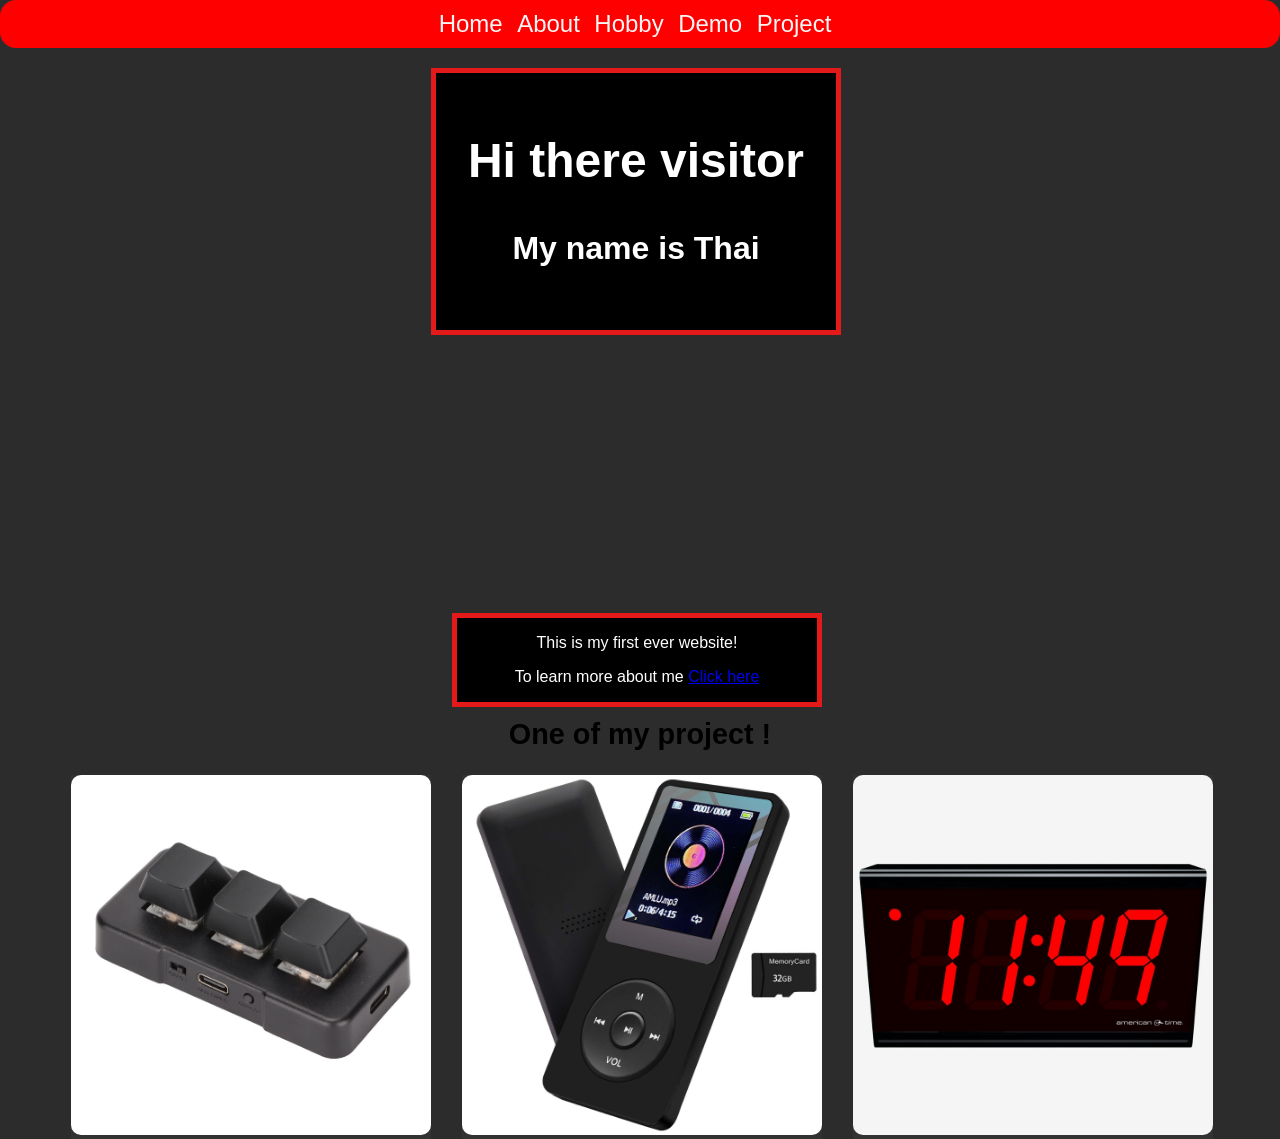
<file: index.html>
<!DOCTYPE html>


<html>
    <head>
      <meta charset="UTF-8">
    <meta name="viewport" content="width=device-width, initial-scale=1.0">
    <title>Document</title>

    <link rel="stylesheet" href="style.css">
</head>
<body>
  <header>
    <nav>
<a href="index.html" title="Home">Home</a>  
<a href="About.html">About</a>
<a href="Hobby.html">Hobby</a>
<a href="Demo.html">Demo</a>
<a href="Project.html">Project</a>
    </nav>
</header>
<div class="container">
 <section class="about">
    <div class="text-about-home">
        <h1>Hi there visitor</h1>
     <h4>My name is Thai</h4>
    </div>
 </section>
 <section>
    <div class="quick-intro">
        <p>This is my first ever website!</p>
        
        <p>To learn more about me <a href="About.html">Click here</a></p>
    </div>
</section>
<section class="prj-shortcut">
    <div class="project-text">
        <H1>One of my project !</H1>
    </div>
</section>
<section class="project">
    <div class="img-project">
       <a href="Project.html"><img src="images/prj-1.jpg"></a>
    </div>
     <div class="img-project">
        <a href="Project.html"><img src="images/prj-2.jpg"></a>
    </div>
     <div class="img-project">
        <a href="Project.html"><img src="images/prj-3.jpg"></a>
    </div>
</section>

</div>
   

</body>
</html>
</file>
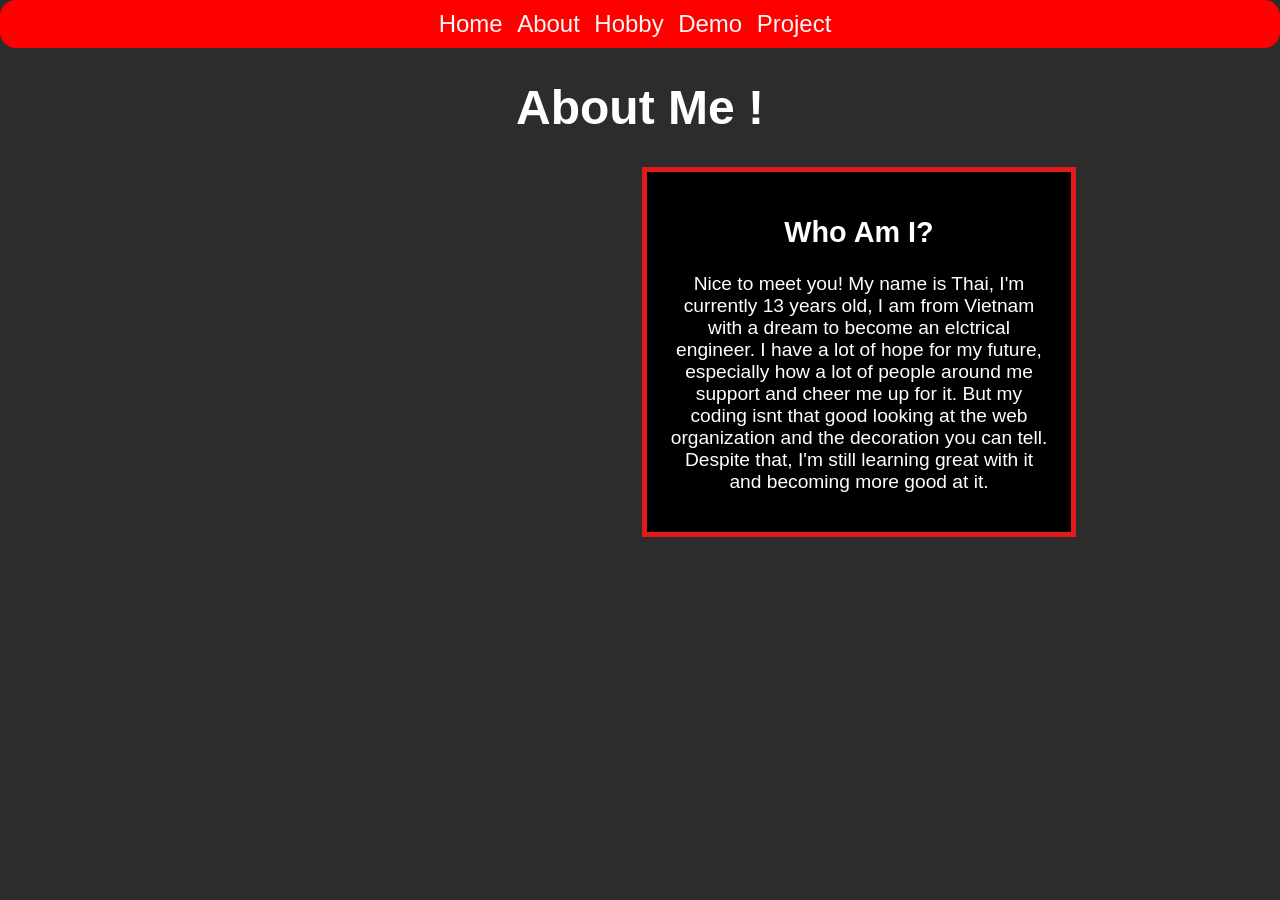
<file: About.html>
<!DOCTYPE html>


<html>
    <head>
      <meta charset="UTF-8">
    <meta name="viewport" content="width=device-width, initial-scale=1.0">
    <title>Document</title>

    <link rel="stylesheet" href="style.css">
</head>
<body>
  <header>
    <nav>
<a href="index.html" title="Home">Home</a>  
<a href="About.html">About</a>
<a href="Hobby.html">Hobby</a>
<a href="Demo.html">Demo</a>
<a href="Project.html">Project</a>
    </nav>
</header>
    <div class="main-text">
        <h1>About Me !</h1>
    </div>
    <section class="about">
    <div class="introducing">
        <h1>Who Am I?</h1>
        <p>Nice to meet you! My name is Thai, I'm currently 13 years old, I am from Vietnam with a dream to become an elctrical engineer.
           I have a lot of hope for my future, especially how a lot of people around me support and cheer me up for it. But my coding isnt that good
           looking at the web organization and the decoration you can tell. Despite that, I'm still learning great with it and becoming more good at it.
        </p>
    </div>


</section>


</body>
</html>
</file>
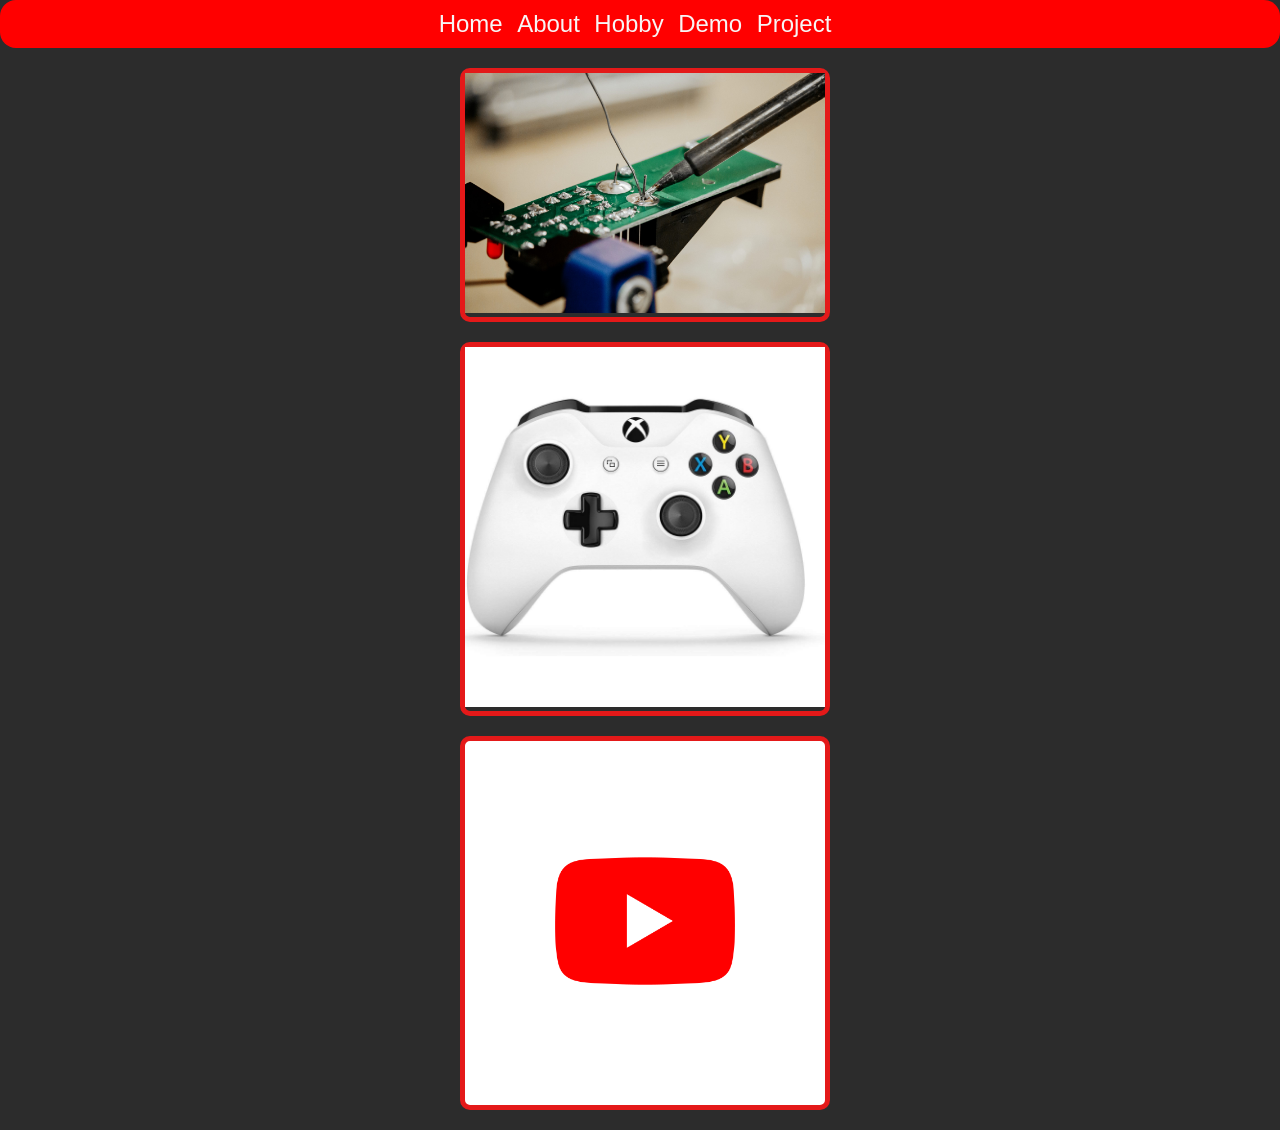
<file: Hobby.html>
<!DOCTYPE html>


<html>
    <head>
      <meta charset="UTF-8">
    <meta name="viewport" content="width=device-width, initial-scale=1.0">
    <title>Document</title>

    <link rel="stylesheet" href="style.css">
</head>
<body>
  <header>
    <nav>
<a href="index.html" title="Home">Home</a>  
<a href="About.html">About</a>
<a href="Hobby.html">Hobby</a>
<a href="Demo.html">Demo</a>
<a href="Project.html">Project</a>
    </nav>
</header>
<div class="container">
    <section class="Hobby">
        <div class="hobby-content">
            <div class="Hobby-1">
                <img src="images/Hobby-1.jpg">
                <div class="text-Hobby-1">
                    <h1>Soldering</h1>
                    <p>Soldering is super satisfying, and also the start of my electronic journey.
                        But I cant lie, after 3 years of practicing it is still one of the most versatile tool
                        that I have in my house
                    </p>
                </div>
            </div>
        </div>
    </section>
    <section class="Hobby">
        <div class="hobby-content">
            <div class="Hobby-2">
                <img src="images/Hobby-2.jpg">
            <div class="text-Hobby-2">
                <h1>Gaming</h1>
                <p>Gaming is life, imagine playing some random game after a stress day
                    just give me that feeling of "fun"
                </p>
            </div>
            </div>
        </div>
    </section>
    <section class="Hobby">
        <div class="Hobby-content">
            <div class="Hobby-3">
                <img src="images/Hobby-3.png">
                <divr class="text-Hobby-3">
                    <h1>Watching Youtube</h1>
                    <p>Youtube is particularly useful, it helps you research information, entertain you
                        and recommend you good youtube videos </p>
                </divr>
            </div>
        </div>
    </section>
</div>


</body>
</html>
</file>
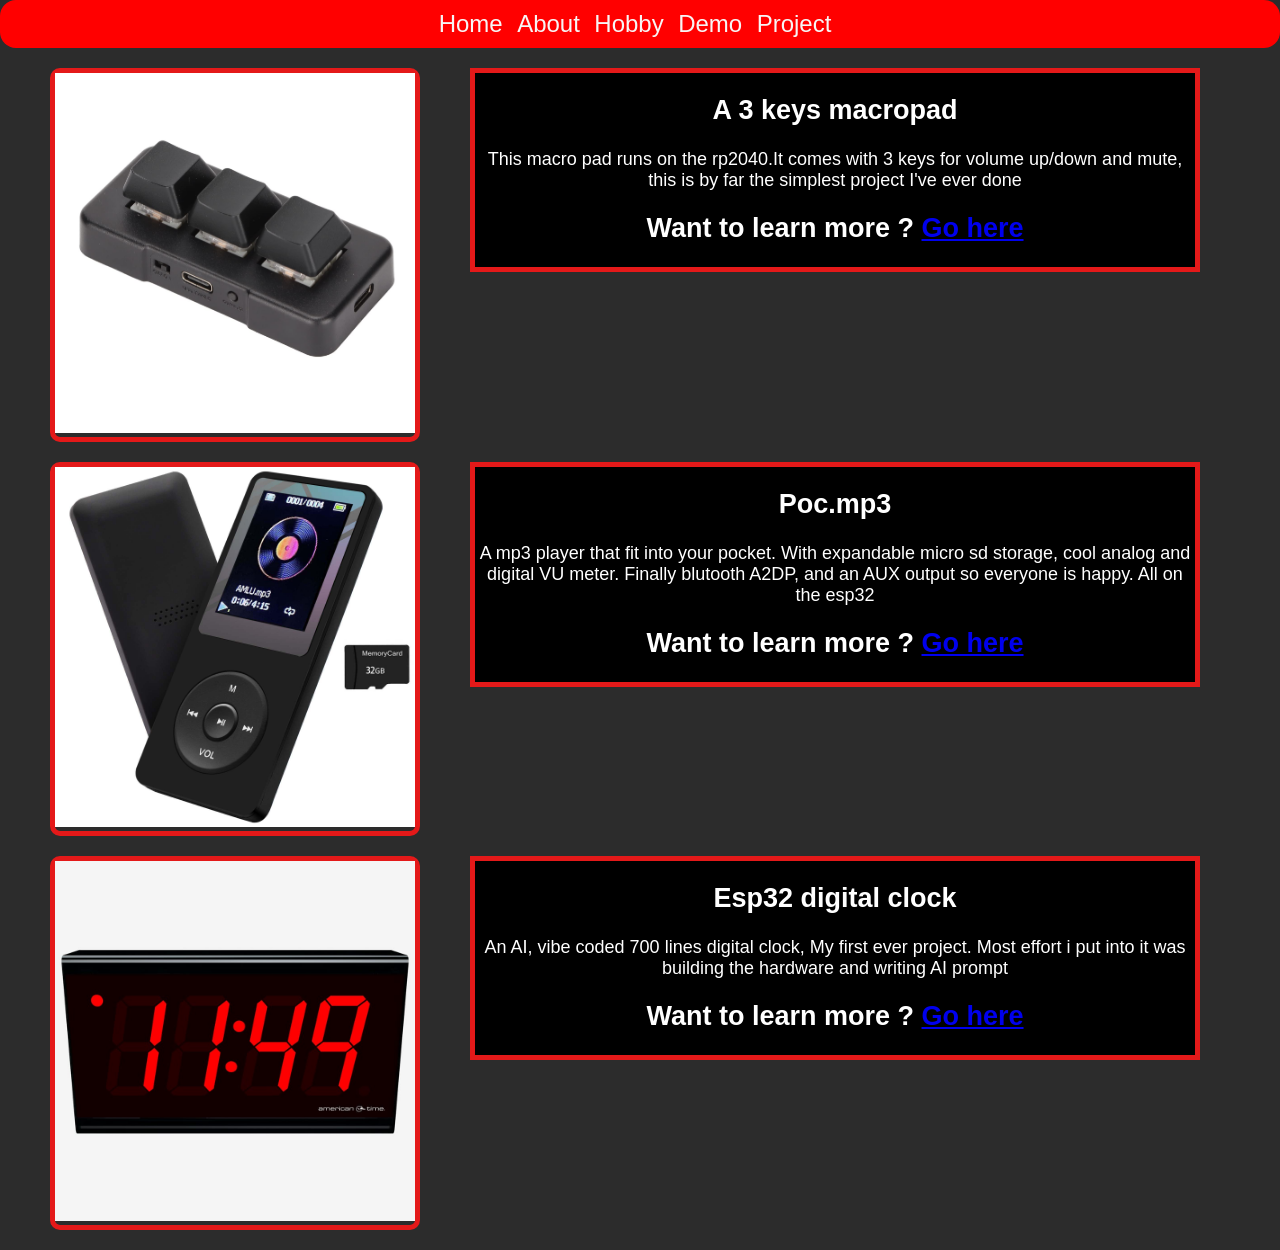
<file: Project.html>
<!DOCTYPE html>


<html>
    <head>
      <meta charset="UTF-8">
    <meta name="viewport" content="width=device-width, initial-scale=1.0">
    <title>Document</title>

    <link rel="stylesheet" href="style.css">
</head>
<body>
  <header>
    <nav>
<a href="index.html" title="Home">Home</a>  
<a href="About.html">About</a>
<a href="Hobby.html">Hobby</a>
<a href="Demo.html">Demo</a>
<a href="Project.html">Project</a>
    </nav>
</header>
<div class="container">
    <section class="section-box">
        <div class="box-content">
        <div class="img-1">
            <img src="images/prj-1.jpg">
            </div>
        <div class="prj-1">
            <h1>A 3 keys macropad</h1>
            <p>This macro pad runs on the rp2040.It comes with 3 keys for
            volume up/down and mute, this is by far the simplest project I've ever done </p>
            <h2>Want to learn more ? <a href="Demo.html">Go here</a></h1>
        </div>
        </div>
</section>
<section class="section-box">
    <div class="box-content">
    <div class="img-2">
        <img src="images/prj-2.jpg">
    </div>
    <div class="prj-2">
        <h1>Poc.mp3</h1>
        <p>A mp3 player that fit into your pocket. With expandable micro sd storage,
             cool analog and digital VU meter. Finally blutooth A2DP,
             and an AUX output so everyone is happy. All on the esp32</p>
             <h2>Want to learn more ? <a href="Demo.html">Go here</a></h2>
    </div>
    </div>
</section>
<section class="section-box">
    <div class="box-content">
        <div class="img-3">
            <img src="images/prj-3.jpg">
        </div>
        <div class="prj-3">
            <h1>Esp32 digital clock</h1>
            <p>An AI, vibe coded 700 lines digital clock, My first ever project. Most effort i put into it
                 was building the hardware and writing AI prompt</p>
                 <h2>Want to learn more ? <a href="Demo.html">Go here</a></h2>
        </div>
    </div>
</section>
</div>


</body>
</html>
</file>
<file: style.css>
body {
    background-color: rgb(44, 44, 44);
    font-family: Arial, Helvetica, sans-serif;
    margin: 0;
    padding: 0;
}
nav {background: #ff0000;
     padding: 10px;
      border-radius: 16px;
      text-align: center;
      margin-bottom: 20px;
    }
nav a{
    margin: 0 10px 10px 0;
    padding-bottom: 10px;
    color: #f8f5f5;
    text-decoration: none;
    font-size: x-large;
}
nav a:hover{color: aqua; text-decoration: solid;}
.container{max-width: 1200px; margin-left: auto;margin-right: auto;}
.about, .hobby{min-height: 500px;}
.box{
    height: 50px;
    width: 200px;
    color: #a19f9f;
}
.about .img-about-home{width: 30%; float: left;}
.about .img-about-home img {width: 100%;}
.about .text-about-home {width: 30%;float: left;margin-left: 391px; border: 5px solid #e41919; background-color: #000000; padding: 20px;text-align: center;font-size: xx-large;color: white;}
.project .img-project{width: 30%;margin-left: 31px;background: #333232;min-height: 100px;float: left;}
.project .img-project img{width: 100%;border-radius: 10px;}
.quick-intro {
    text-align: center;
    width: 30%;
    margin-top: 45px;
    float: left;
    margin-left: 412px;
    border: 5px solid #e41919;
    color: white;
    background-color: #000000;
}
.prj-shortcut .project-text{
    text-align: center;
    font-size: larger;
    margin-top: 150px;
}
.about .introducing{
    width: 30%;
    float:left;
    border:  5px solid #e41919 ;
    margin-left: 642px;
    background-color: #000000;
    padding: 20px;
    text-align: center;
    color: white;
    font-size: larger;
}
.main-text{
    color: white;
    text-align: center;
    font-size: x-large;
}
.section-box{clear:both;float: left; margin-bottom: 20px;}

.prj-1{
    width: 60%;
    margin-left: 50px;
    border: 5px solid #e41919;
    background-color: #000000;
    color: white;
    font-size: large;
    float: left;
    text-align: center;
   
}
.text-img-1{
  display: none;  
  top:0px;
  bottom: 0px;
  background-color: rgba(58, 54, 54, 0.288);
    width: 100%;
    height: 100%;
}

.img-1, .img-2{
    width: 30%;
    border:5px solid #e41919;
    margin-left: 10px;
    float: left;
    border-radius: 10px;
}
.img-3{
    width: 30%;
    border: 5px solid #e41919;
    margin-left: 10px;
    float: left;
    border-radius: 10px;
}
.img-1 img, .img-2 img{
    width: 100%;

}
.img-3 img{
    width: 100%;
}
.prj-2{
    width: 60%;
    margin-left: 50px;
    border: 5px solid #e41919;
    background-color: #000000;
    color: white;
    font-size: large;
    float: left;
    text-align: center;
}
.prj-3{
    width: 60%;
    margin-left: 50px;
    border: 5px solid #e41919;
    background-color: #000000;
    color: white;
    float: left;
    font-size: large;
    text-align: center;
}
.Hobby{
    clear: both;
    float: left;
    margin-bottom: 20px;
}
.text-Hobby-1{
    display: none;
    position: absolute;
    top: 0px;
    bottom: 0px;
    background-color: #e41919b6;
    width: 100%;
    height: 100%;
}
.Hobby-1:hover .text-Hobby-1{
    display: block;
}
.text-Hobby-1 p {
    color: black;
    text-align: center;
}
.text-Hobby-1 h1{
    text-align: center;
}

.Hobby-1{
    width: 30%;
    border: 5px solid #e41919;
    margin-left: 420px;
    float: left;
    border-radius: 10px;
    position: relative;
}
.Hobby-1 img{
    width: 100%;
}
.text-Hobby-2{
    display: none;
    position: absolute;
    top: 0px;
    bottom: 0px;
    background-color: #e41919b6;
    width: 100%;
    height: 100%;
}
.Hobby-2:hover .text-Hobby-2{
    display: block;
}
.text-Hobby-2 p{
    text-align: center;
    color: black;
}
.text-Hobby-2 h1{
    text-align: center;
}
.Hobby-2{
    width: 30%;
    border: 5px solid #e41919;
    margin-left: 420px;
    float: left;
    border-radius: 10px;
    position: relative;
}
.Hobby-2 img{
    width: 100%;
}
.text-Hobby-3{
    display: none;
    position: absolute;
    top: 0px;
    bottom: 0px;
    background-color: #e41919b6;
    width: 100%;
    height: 100%;
}
.Hobby-3:hover .text-Hobby-3{
    display: block;
}
.text-Hobby-3 p{
    text-align: center;
    color: black;
}
.text-Hobby-3 h1{
    text-align: center;
}
.Hobby-3{
    width: 30%;
    border: 5px solid #e41919;
    margin-left: 420px;
    float: left;
    border-radius: 10px;
    position: relative;
    background-color: white;
}
.Hobby-3 img{
    width: 100%;
}
.coming-soon{
    text-align: center;
    font-size: xx-large;
    color: white;
}
</file>
